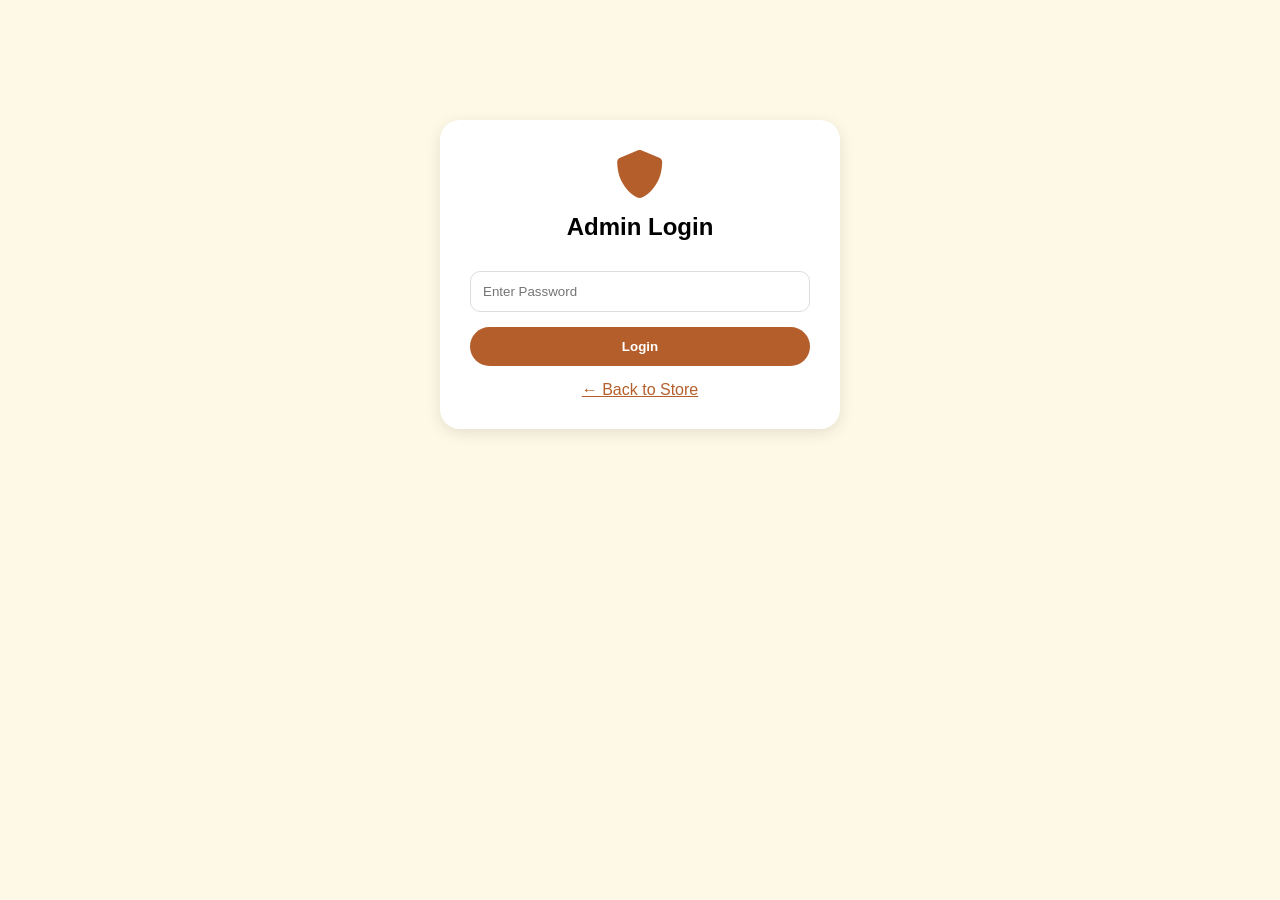
<file: admin.html>
<!doctype html>
<html lang="en">
  <head>
    <meta charset="UTF-8" />
    <meta name="viewport" content="width=device-width, initial-scale=1.0" />
    <title>Muchiri's Admin Dashboard</title>
    <link
      rel="stylesheet"
      href="https://cdnjs.cloudflare.com/ajax/libs/font-awesome/6.0.0-beta3/css/all.min.css"
    />
    <link rel="stylesheet" href="admin-styles.css" />
  </head>
  <body>
    <div class="container">
      <!-- LOGIN BOX -->
      <div id="loginBox" class="login-box">
        <i
          class="fas fa-shield-alt"
          style="font-size: 3rem; color: #b45f2b"
        ></i>
        <h2 style="margin: 15px 0">Admin Login</h2>
        <input type="password" id="password" placeholder="Enter Password" />
        <button onclick="login()">Login</button>
        <p id="errorMsg" class="error-msg"></p>
        <p style="margin-top: 15px">
          <a href="index.html" style="color: #b45f2b">← Back to Store</a>
        </p>
      </div>

      <!-- DASHBOARD (shown after login) -->
      <div id="dashboard" class="dashboard">
        <div
          style="
            display: flex;
            justify-content: space-between;
            align-items: center;
            flex-wrap: wrap;
            margin-bottom: 20px;
          "
        >
          <h2><i class="fas fa-chart-line"></i> Muchiri's Admin Dashboard</h2>
          <div>
            <a href="index.html" class="back-link" style="margin-right: 15px"
              ><i class="fas fa-store"></i> Back to Store</a
            >
            <button onclick="logout()" style="width: auto; background: gray">
              Logout
            </button>
          </div>
        </div>

        <!-- STATS CARDS -->
        <div class="stats-grid">
          <div class="stat-card">
            <h3 id="totalRevenue">KSh 0</h3>
            <p>💰 Total Revenue</p>
          </div>
          <div class="stat-card">
            <h3 id="totalOrders">0</h3>
            <p>📦 Total Orders</p>
          </div>
          <div class="stat-card">
            <h3 id="totalMessages">0</h3>
            <p>📩 Messages</p>
          </div>
          <div class="stat-card">
            <h3 id="totalBookings">0</h3>
            <p>📅 Bookings</p>
          </div>
        </div>

        <!-- TABS -->
        <div class="tab-buttons">
          <button class="tab-btn active" onclick="showTab('orders')">
            📦 Orders
          </button>
          <button class="tab-btn" onclick="showTab('contacts')">
            📩 Contact Messages
          </button>
          <button class="tab-btn" onclick="showTab('bookings')">
            📅 Bookings
          </button>
        </div>

        <!-- ORDERS TAB -->
        <div id="ordersTab" class="tab-content active">
          <h3>Customer Orders</h3>
          <div id="ordersList"></div>
        </div>

        <!-- CONTACTS TAB -->
        <div id="contactsTab" class="tab-content">
          <h3>Contact Messages</h3>
          <div id="contactsList"></div>
        </div>

        <!-- BOOKINGS TAB -->
        <div id="bookingsTab" class="tab-content">
          <h3>Styling Bookings</h3>
          <div id="bookingsList"></div>
        </div>
      </div>
    </div>

    <script src="admin-script.js"></script>
  </body>
</html>
</file>
<file: admin-styles.css>
* {
  margin: 0;
  padding: 0;
  box-sizing: border-box;
}
body {
  font-family: "Segoe UI", sans-serif;
  background: #fef9e6;
  padding: 20px;
}
.container {
  max-width: 1200px;
  margin: 0 auto;
}
.login-box,
.dashboard {
  background: white;
  padding: 30px;
  border-radius: 20px;
  max-width: 400px;
  margin: 100px auto;
  text-align: center;
  box-shadow: 0 4px 15px rgba(0, 0, 0, 0.1);
}
.dashboard {
  max-width: 1200px;
  margin: 0 auto;
  display: none;
}
input {
  width: 100%;
  padding: 12px;
  margin: 15px 0;
  border-radius: 10px;
  border: 1px solid #ddd;
}
button {
  background: #b45f2b;
  color: white;
  border: none;
  padding: 12px 24px;
  border-radius: 30px;
  cursor: pointer;
  font-weight: bold;
  width: 100%;
}
.stats-grid {
  display: grid;
  grid-template-columns: repeat(auto-fit, minmax(200px, 1fr));
  gap: 20px;
  margin-bottom: 30px;
}
.stat-card {
  background: white;
  padding: 20px;
  text-align: center;
  border-radius: 15px;
  border: 1px solid #f0e2ce;
}
.stat-card h3 {
  font-size: 2rem;
  color: #b45f2b;
}
.data-table {
  width: 100%;
  border-collapse: collapse;
  background: white;
  border-radius: 10px;
  overflow: hidden;
  margin-top: 20px;
}
.data-table th,
.data-table td {
  border: 1px solid #ddd;
  padding: 12px;
  text-align: left;
}
.data-table th {
  background: #b45f2b;
  color: white;
}
.tab-buttons {
  display: flex;
  gap: 10px;
  margin-bottom: 20px;
  flex-wrap: wrap;
}
.tab-btn {
  background: #ddd;
  color: #333;
  width: auto;
  padding: 10px 20px;
  border-radius: 30px;
  cursor: pointer;
}
.tab-btn.active {
  background: #b45f2b;
  color: white;
}
.tab-content {
  display: none;
}
.tab-content.active {
  display: block;
}
.error-msg {
  color: red;
  margin-top: 10px;
}
.back-link {
  display: inline-block;
  margin-bottom: 20px;
  color: #b45f2b;
  text-decoration: none;
  font-weight: bold;
}
.back-link:hover {
  text-decoration: underline;
}
h2 {
  margin-bottom: 20px;
}
</file>
